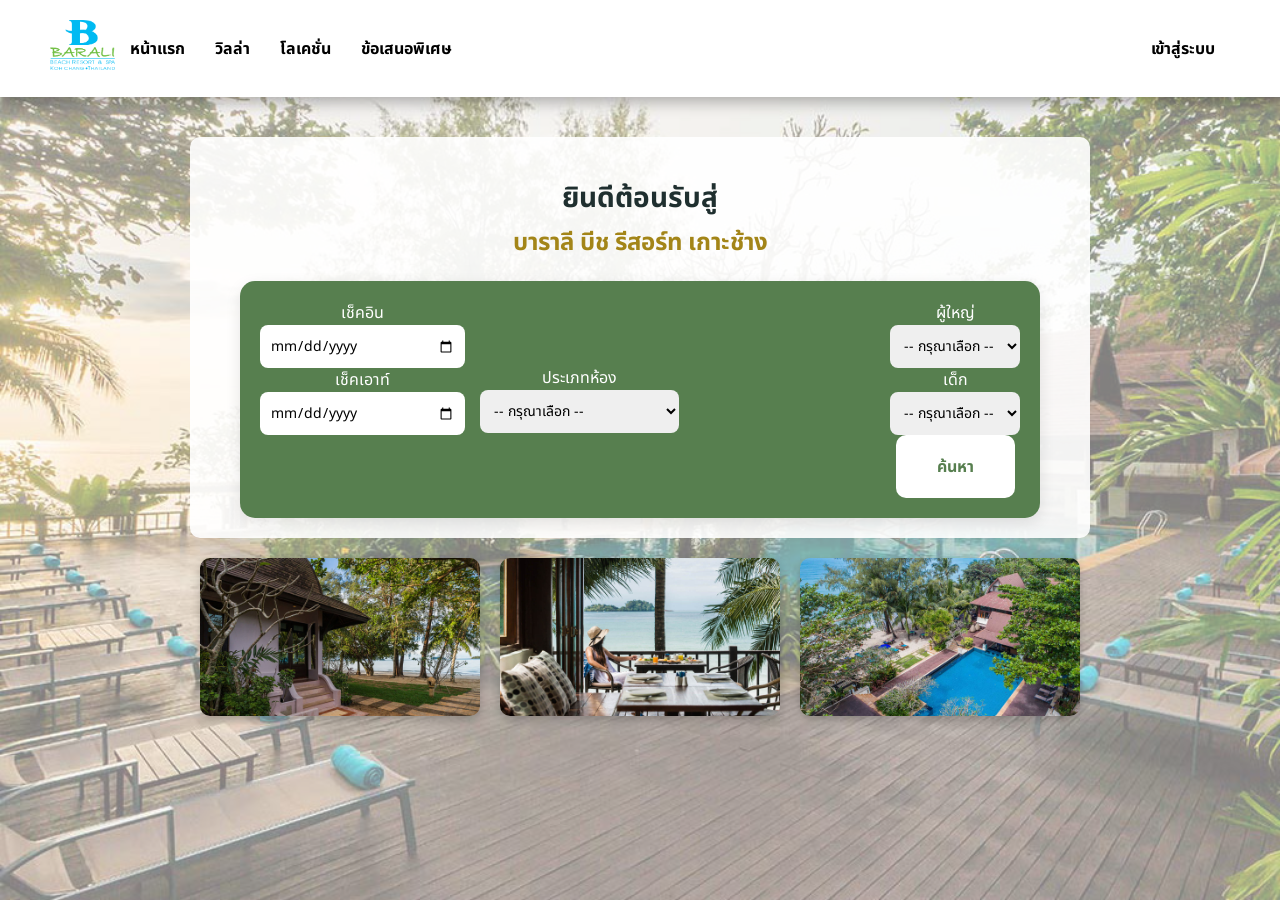
<file: index.html>
<!DOCTYPE html>
<html lang="en">

<head>
  <meta charset="UTF-8" />
  <meta name="viewport" content="width=device-width, initial-scale=1.0" />
  <title>Barali Beach Resort</title>
  <link rel="icon" href="/image/favicon.png" type="image/png" />
  <link href="https://fonts.googleapis.com/css?family=Noto+Sans+Thai" rel="stylesheet">
  <link rel="stylesheet" href="style.css" />
</head>

<body>
  <div class="background"></div>

  <header>
    <nav class="navbar">
      <div class="logo">
        <img src="/image/logo.png" alt="Barali Beach Resort Logo" />
      </div>
      <div class="nav-links">
        <div class="left-links">
          <a href="#home">หน้าแรก</a>
          <a href="/villas.html">วิลล่า</a>
          <a href="#location">โลเคชั่น</a>
          <a href="#offer">ข้อเสนอพิเศษ</a>
        </div>
        <div class="right-links">
          <a href="/login.html">เข้าสู่ระบบ</a>
        </div>
      </div>
    </nav>
  </header>

  <div class="container">  
    <section class="welcome-wrapper">
      <div class="welcome-text">
        <h1>ยินดีต้อนรับสู่</h1>
        <h2>บาราลี บีช รีสอร์ท เกาะช้าง</h2>
      </div>

      <div class="search-box">
        <form action="/search-results.html" method="GET">
          <div class="form-group-date">
            <label>เช็คอิน<br />
              <input type="date" name="checkin" required />
            </label>
            <label>เช็คเอาท์<br />
              <input type="date" name="checkout" required />
            </label>
          </div>

          <div class="form-group">
            <label>ประเภทห้อง<br />
              <select name="room">
                <option value="" disabled selected hidden>-- กรุณาเลือก --</option>
                <option>วิลล่าหรู</option>
                <option>วิลล่าหรูระดับพรีเมียร์</option>
                <option>วิลล่าริมชายหาด</option>
                <option>วิลล่าพร้อมสระว่ายน้ำส่วนตัว</option>
                <option>วิลล่าห้องจูเนียร์สวีท</option>
              </select>
            </label>
          </div>

          <div class="guest-group">
            <div class="adult">
              <label>ผู้ใหญ่<br />
                <select name="adult">
                  <option value="" disabled selected hidden>-- กรุณาเลือก --</option>
                  <option>1</option>
                  <option>2</option>
                  <option>3</option>
                  <option>4</option>
                  <option>5</option>
                  <option>6</option>
                  <option>7</option>
                  <option>8</option>
                  <option>9</option>
                  <option>10</option>
                  <option>11</option>
                  <option>12</option>
                  <option>13</option>
                  <option>14</option>
                  <option>15</option>
                </select>
              </label>
            </div>

            <div class="child">
              <label>เด็ก<br />
                <select name="child">
                  <option value="" disabled selected hidden>-- กรุณาเลือก --</option>
                  <option>1</option>
                  <option>2</option>
                  <option>3</option>
                  <option>4</option>
                  <option>5</option>
                </select>
              </label>
            </div>

            <div class="search">
              <button type="submit" class="btn">ค้นหา</button>
            </div>
        </form>
      </div>
    </section>

    <div class="resort-photo">
      <img src="/image/beachfront-villa1.jpg" alt="Beachfront Villa">
      <img src="/image/facilities5.jpg" alt="Facilities">
      <img src="/image/overview17.jpg" alt="Resort Overview">
    </div>
  </div>
</body>

</html>
</file>
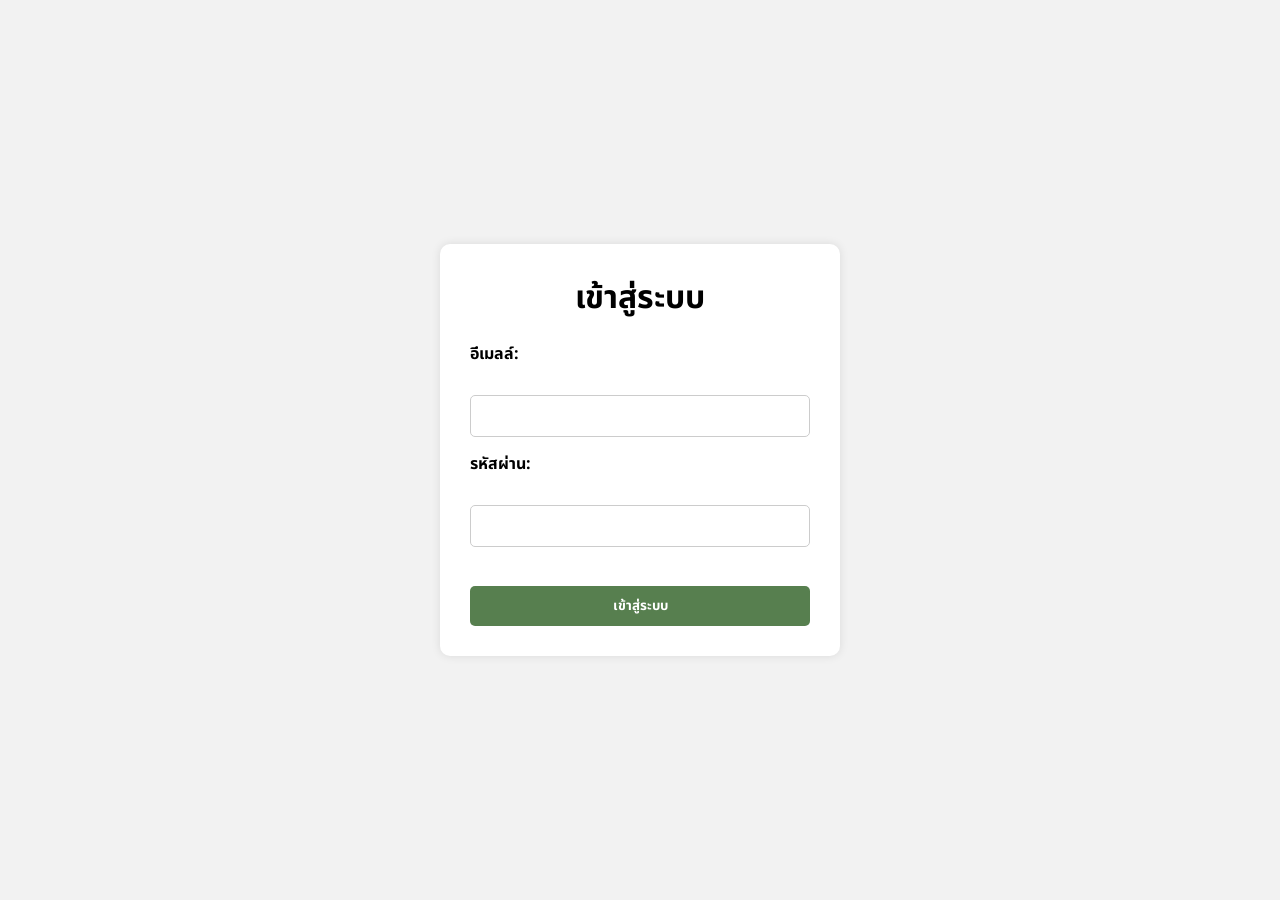
<file: login.html>
<!DOCTYPE html>
<html lang="en">
<head>
    <meta charset="UTF-8">
    <meta name="viewport" content="width=device-width, initial-scale=1.0">
    <title>Barali Beach Resort</title>
    <link rel="icon" type="image/png" href="/image/favicon.png">
    <link href='https://fonts.googleapis.com/css?family=Noto Sans Thai' rel='stylesheet'>
    <link rel="stylesheet" href="login.css">
</head>
<body>
    <form action="login.php" method="post">
        <h1>เข้าสู่ระบบ</h1>
        <label for="email">อีเมลล์:</label><br>
        <input type="email" name="email" id="email" required><br>

        <label for="password">รหัสผ่าน:</label><br>
        <input type="password" name="password" id="password" required><br><br>

        <button type="submit">เข้าสู่ระบบ</button>
    </form>
</body>
</html>
</file>
<file: style.css>
* {
    margin: 0;
    padding: 0;
    box-sizing: border-box;
    font-family: 'Noto Sans Thai', sans-serif;
}

body {
    min-height: 100vh;
    color: #ffffff;
}

.container {
    max-width: 1200px;
    margin: 0 auto;
    padding: 0 15px;
}

.background {
    background-image: url('/image/facilities2.jpg');
    background-size: cover;
    background-position: center;
    background-repeat: no-repeat;
    position: fixed;
    width: 100%;
    height: 100%;
    z-index: -1;
    opacity: 0.5;
}

.navbar {
    display: flex;
    justify-content: space-between;
    align-items: center;
    padding: 20px 50px;
    background-color: #ffffff;
    box-shadow: 0 5px 15px rgba(0, 0, 0, 0.3);
    color: #000000;
}

.logo img {
    height: 50px;
}

.nav-links {
    display: flex;
    justify-content: space-between;
    flex: 1;
    align-items: center;
}

.left-links,
.right-links {
    display: flex;
}

.left-links a,
.right-links a {
    color: #000000;
    text-decoration: none;
    margin: 0 15px;
    font-weight: bold;
    transition: color 0.3s ease;
}

.left-links a:hover,
.right-links a:hover,
.nav-links a:hover {
    color: #57B4BA;
}

.landing {
    text-align: center;
    margin-top: 8%;
}

.landing h1 {
    font-size: clamp(32px, 5vw, 48px);
    background-color: #A3D1C6;
    color: #fff;
    display: inline-block;
    padding: 30px 45px;
    border-radius: 10px;
    margin-bottom: 20px;
}

.welcome-wrapper {
    background-color: rgba(255, 255, 255, 0.9);
    padding: 40px 20px 20px;
    border-radius: 10px;
    margin: 40px auto 0;
    text-align: center;
    max-width: 900px;
}

.welcome-text h1 {
    font-size: 28px;
    color: #1f2f2f;
    margin-bottom: 5px;
}

.welcome-text h2 {
    font-size: 24px;
    color: #A38518;
    font-weight: bold;
    margin-bottom: 20px;
}

.search-box {
    display: flex;
    flex-direction: column;
    background-color: #577f4f;
    border-radius: 15px;
    padding: 20px;
    margin: 20px auto 0;
    max-width: 800px;
    box-shadow: 0 5px 15px rgba(0, 0, 0, 0.1);
    color: white;
}

.search-box form {
    display: flex;
    flex-wrap: wrap;
    justify-content: space-between;
    gap: 15px;
    width: 100%;
}

.form-group {
    display: flex;
    flex-direction: row;
    gap: 10px;
    flex: 1 1 200px;
    margin: 10px 0;
    align-items: center;
}

.full-width {
    flex: 1 1 100%;
    display: flex;
    justify-content: space-between;
    gap: 10px;
}

.search-box input,
.search-box select {
    padding: 10px;
    border-radius: 8px;
    border: none;
    font-size: 14px;
    width: 100%;
}

.search-box .btn {
    width: 119px;
    height: 63px;
    background-color: white;
    color: #577f4f;
    font-weight: bold;
    padding: 12px 30px;
    border-radius: 10px;
    cursor: pointer;
    border: none;
    font-size: 16px;
}

.search-box .btn:hover {
    background-color: #81b377;
    color: #fff;
}

.resort-photo {
    display: flex;
    justify-content: center;
    gap: 20px;
    flex-wrap: wrap;
    margin-top: 20px;
}

.resort-photo img {
    width: 100%;
    max-width: 280px;
    height: auto;
    border-radius: 10px;
    object-fit: cover;
    box-shadow: 0 4px 10px rgba(0, 0, 0, 0.2);
}

/* Responsive */
@media (max-width: 768px) {
    .navbar {
        flex-direction: column;
        align-items: flex-start;
        padding: 15px;
    }

    .nav-links {
        flex-direction: column;
        width: 100%;
    }

    .left-links,
    .right-links {
        flex-direction: column;
        margin-top: 10px;
    }

    .search-box form {
        flex-direction: column;
    }

    .form-group {
        flex-direction: column;
        width: 100%;
    }

    .full-width {
        flex-direction: column;
    }

    .search-box input,
    .search-box select {
        width: 100%;
    }

    .resort-photo {
        flex-direction: column;
        align-items: center;
    }
}
</file>
<file: login.css>
* {
    margin: 0;
    padding: 0;
    box-sizing: border-box;
    font-family: 'Noto Sans Thai', sans-serif;
}

html, body {
    height: 100%;
}

body {
    display: flex;
    justify-content: center;
    align-items: center;
    background-color: #f2f2f2;
}

form {
    background-color: white;
    padding: 30px;
    border-radius: 10px;
    box-shadow: 0 0 10px rgba(0, 0, 0, 0.1);
    min-width: 300px;
    width: 100%;
    max-width: 400px;
}

form h1 {
    text-align: center;
    margin-bottom: 20px;
}

form label {
    display: block;
    margin-bottom: 5px;
    font-weight: bold;
}

form input {
    width: 100%;
    padding: 10px;
    margin-bottom: 15px;
    border: 1px solid #ccc;
    border-radius: 5px;
}

form button {
    width: 100%;
    padding: 10px;
    background-color: #577f4f;
    color: white;
    font-weight: bold;
    border: none;
    border-radius: 5px;
    cursor: pointer;
}

form button:hover {
    background-color: #81b377;
}
</file>
